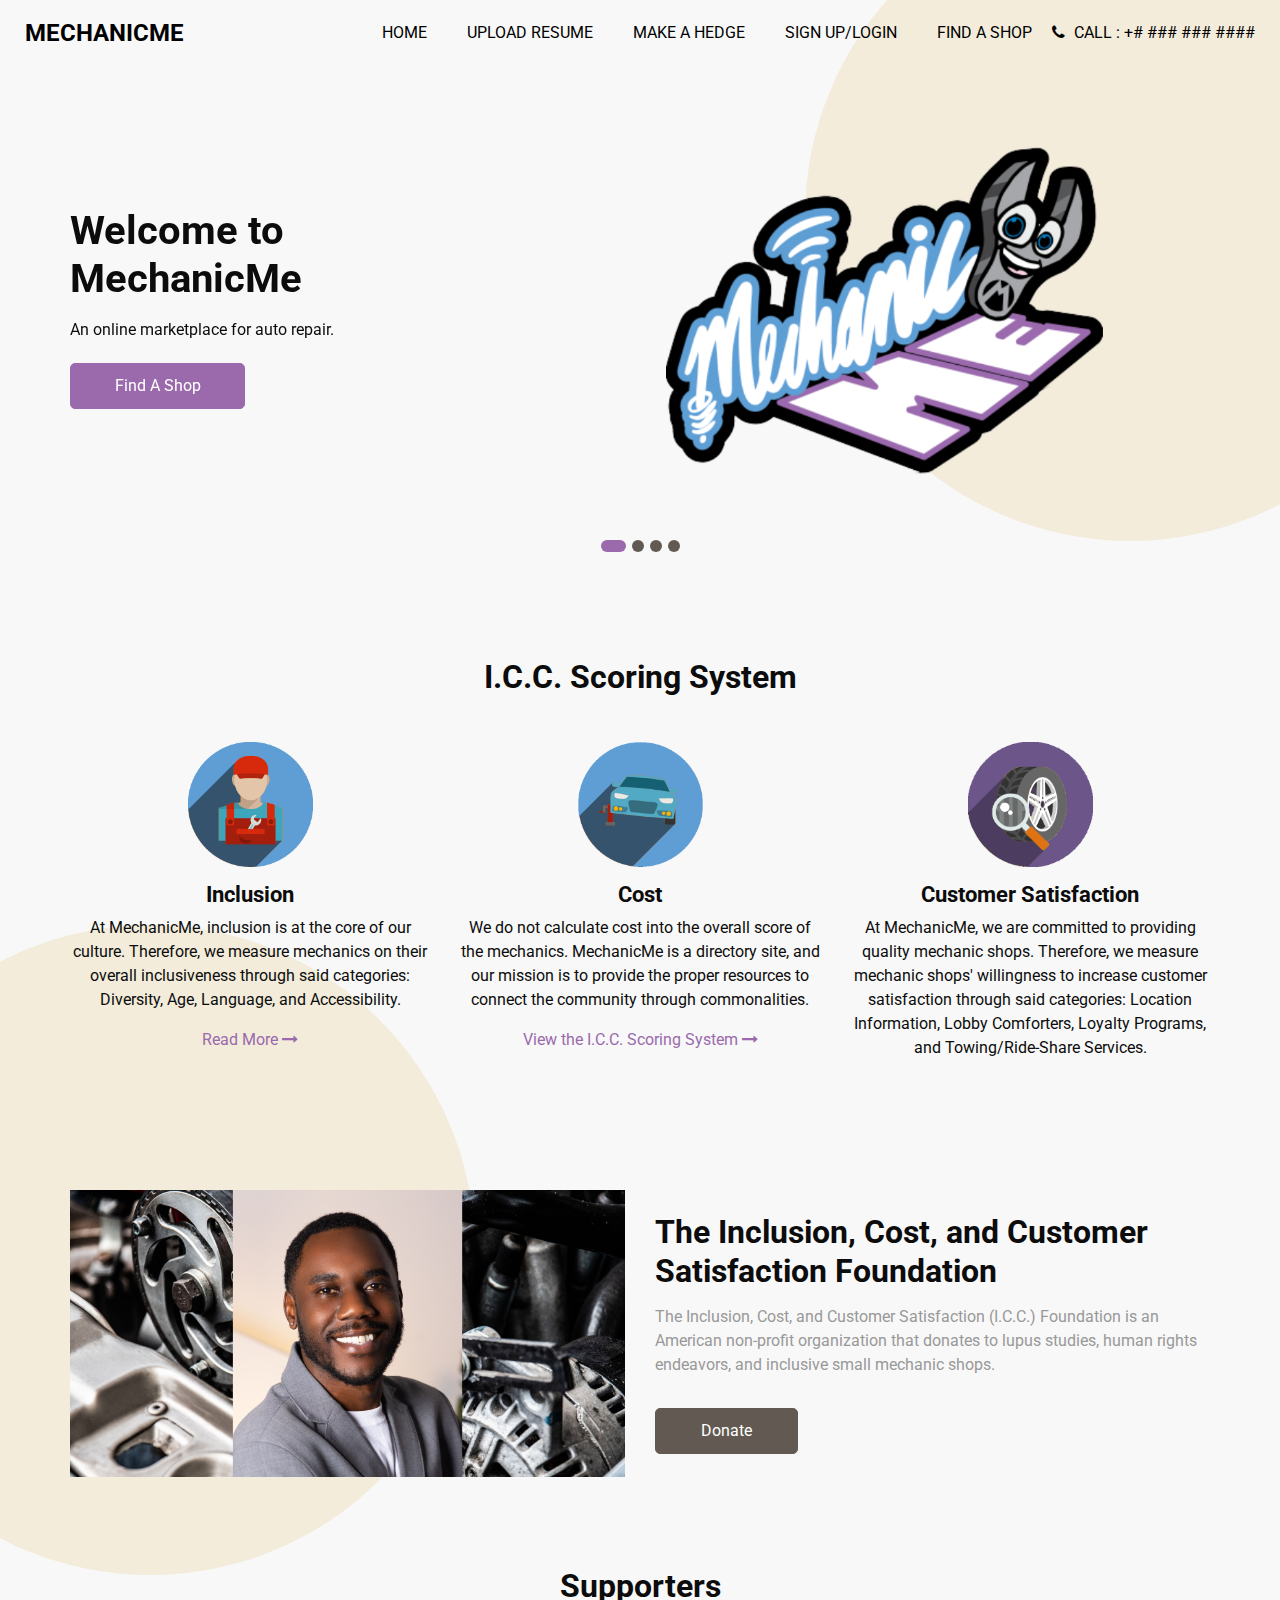
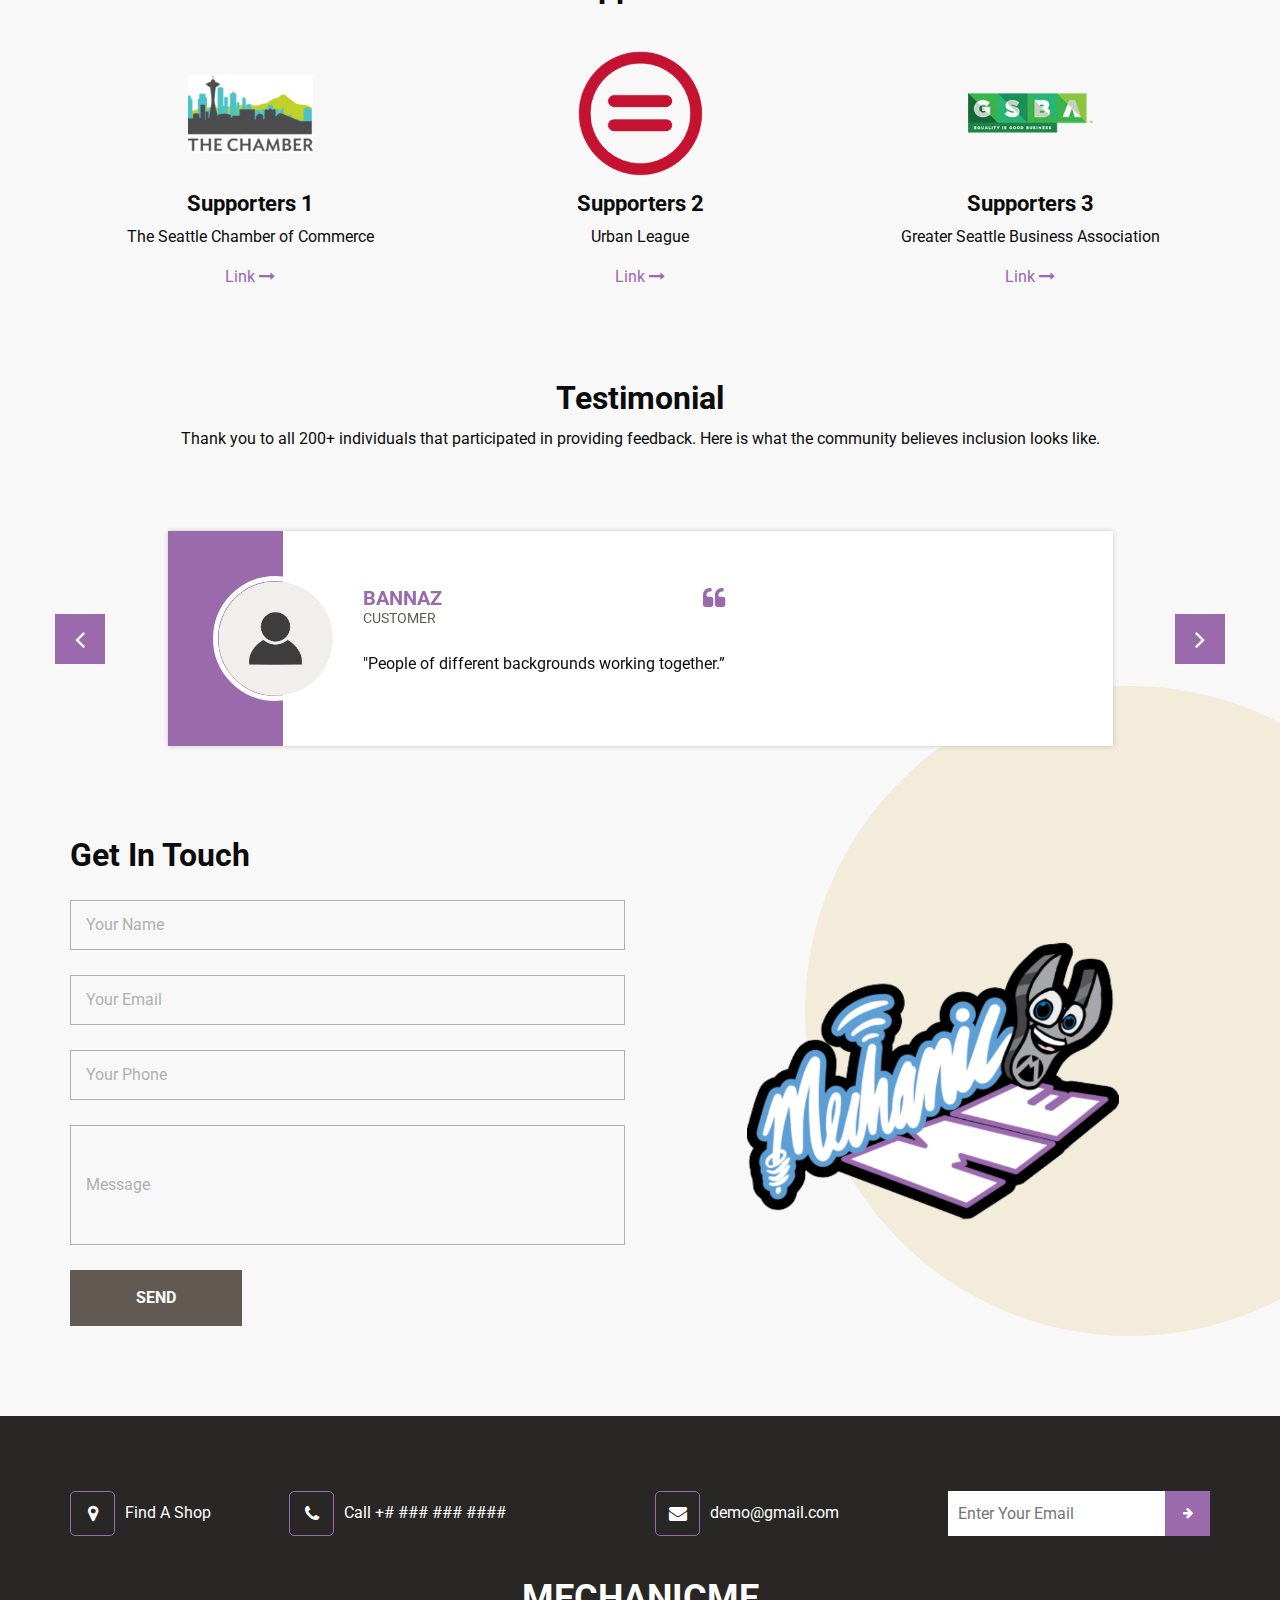
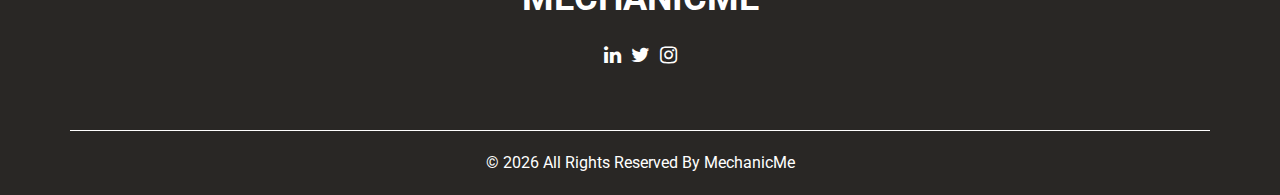
<file: index.html>
<!DOCTYPE html>
<html>

<head>
  <!-- Basic -->
  <meta charset="utf-8" />
  <meta http-equiv="X-UA-Compatible" content="IE=edge" />
  <!-- Mobile Metas -->
  <meta name="viewport" content="width=device-width, initial-scale=1, shrink-to-fit=no" />
  <!-- Site Metas -->
  <link rel="icon" href="images/fevicon.png" type="image/gif" />
  <meta name="keywords" content="" />
  <meta name="description" content="" />
  <meta name="author" content="" />

  <title>MechanicMe</title>


  <!-- bootstrap core css -->
  <link rel="stylesheet" type="text/css" href="css/bootstrap.css" />

  <!-- fonts style -->
  <link href="https://fonts.googleapis.com/css2?family=Roboto:wght@400;500;700;900&display=swap" rel="stylesheet">

  <!-- font awesome style -->
  <link href="css/font-awesome.min.css" rel="stylesheet" />

  <!-- Custom styles for this template -->
  <link href="css/style.css" rel="stylesheet" />
  <!-- responsive style -->
  <link href="css/responsive.css" rel="stylesheet" />

</head>

<body>

  <!-- header section strats -->
  <header class="header_section">
    <div class="container-fluid">
      <nav class="navbar navbar-expand-lg custom_nav-container ">
        <a class="navbar-brand" href="index.html">
          <span>MechanicMe</span>
        </a>

        <button class="navbar-toggler" type="button" data-toggle="collapse" data-target="#navbarSupportedContent" aria-controls="navbarSupportedContent" aria-expanded="false" aria-label="Toggle navigation">
          <span class=""> </span>
        </button>

        <div class="collapse navbar-collapse" id="navbarSupportedContent">
          <ul class="navbar-nav  ml-auto">
            <li class="nav-item active">
              <a class="nav-link" href="index.html">Home <span class="sr-only">(current)</span></a>
            </li>
            <li class="nav-item">
              <a class="nav-link" href="resume.html"> Upload Resume</a>
            </li>
            <li class="nav-item">
              <a class="nav-link" href="hedge.html">Make a Hedge</a>
            </li>
            <li class="nav-item">
              <a class="nav-link" href="login.html">Sign up/Login</a>
            </li>
            <li class="nav-item">
              <a class="nav-link" href="contact.html">Find A Shop</a>
            </li>
          </ul>
          <div class="quote_btn-container">
            <form class="form-inline">
              
            </form>
            <a href="">
              <i class="fa fa-phone" aria-hidden="true"></i>
              <span>
                Call : +# ### ### ####
              </span>
            </a>
          </div>
        </div>
      </nav>
    </div>
  </header>
  <!-- end header section -->
  <!-- slider section -->
  <section class="slider_section ">
    <div id="customCarousel1" class="carousel slide" data-ride="carousel">
      <div class="carousel-inner">
        <div class="carousel-item active">
          <div class="container ">
            <div class="row">
              <div class="col-md-6 col-lg-5">
                <div class="detail-box">
                  <h1>
                    Welcome to <br>MechanicMe 
                    
                  </h1>
                  <p>
                    An online marketplace for auto repair. </p>
                    <div class="btn-box">
                    <a href="" class="btn-1">
                      Find A Shop
                    </a>
                    
                    </div>
                </div>
              </div>
              <div class="col-md-6 col-lg-7">
                <div class="img-box">
                  <img src="images\contact-img.png" alt="">
                </div>
              </div>
            </div>
          </div>
        </div>
        <div class="carousel-item">
          <div class="container ">
            <div class="row">
              <div class="col-md-6 col-lg-5">
                <div class="detail-box">
                  <h1>
                    Our Purpose <br>
                    
                  </h1>
                  <p>
                    We advocate for inclusive small mechanic shops to better the customers’ experience.</p>
                  <div class="btn-box">
                    
                    <a href="" class="btn-2">
                      Sign up/Login
                    </a>
                  </div>
                </div>
              </div>
              <div class="col-md-6 col-lg-7">
                <div class="img-box">
                  <img src="images/slider-img.png" alt="">
                </div>
              </div>
            </div>
          </div>
        </div>
        <div class="carousel-item">
          <div class="container ">
            <div class="row">
              <div class="col-md-6 col-lg-5">
                <div class="detail-box">
                  <h1>
                    Our Mascot <br>
                    
                  </h1>
                  <p>
                    Our mascot Connie was named after our Founder’s father, who passed away due to Lupus complications. Mr. Brooks received his nickname in Rocky Point, Jamaica. So in memory of Mr. Brooks, Connie will keep his legacy alive.</p>
                  <div class="btn-box">
                    <a href="" class="btn-2">
                      Sign up/Login
                    </a>
                  </div>
                </div>
              </div>
              <div class="col-md-6 col-lg-7">
                <div class="img-box">
                  <img src="images/slider-img.png" alt="">
                </div>
              </div>
            </div>
          </div>
        </div>
        <div class="carousel-item">
          <div class="container ">
            <div class="row">
              <div class="col-md-6 col-lg-5">
                <div class="detail-box">
                  <h1>
                    I.C.C. Certification <br>
                    
                  </h1>
                  <p>
                    The Inclusion, Cost, and Customer Satisfaction Foundation certify mechanics on the guidelines that they meet or surpass the minimum score of the I.C.C. Scoring System. Once the mechanic earns a certificate from the I.C.C. Foundation, the mechanic shop is trusted to service an inclusive community and offer quality customer service.</p>
                  <div class="btn-box">
                    
                    <a href="" class="btn-2">
                      Sign up/Login
                    </a>
                  </div>
                </div>
              </div>
              <div class="col-md-6 col-lg-7">
                <div class="img-box">
                  <img src="images/slider-img.png" alt="">
                </div>
              </div>
            </div>
          </div>
        </div>
      </div>
      <ol class="carousel-indicators">
        <li data-target="#customCarousel1" data-slide-to="0" class="active"></li>
        <li data-target="#customCarousel1" data-slide-to="1"></li>
        <li data-target="#customCarousel1" data-slide-to="2"></li>
        <li data-target="#customCarousel1" data-slide-to="3"></li>
      </ol>
    </div>
  </section>
  <!-- end slider section -->

   <!-- I.C.C. Scoring System -->

   <section class="why_section ">
    <div class="container">
      <div class="heading_container heading_center">
        <h2>
          I.C.C. Scoring System
        </h2>
      </div>
    </div>
    <div class="container ">
      <div class="row">
        <div class="col-md-6 col-lg-4 mx-auto">
          <div class="box ">
            <div class="img-box">
              <img src="images/s1.png" alt="">
            </div>
            <div class="detail-box">
              <h4>
                Inclusion
              </h4>
              <p>
                At MechanicMe, inclusion is at the core of our culture. Therefore, we measure mechanics on their overall inclusiveness through said categories: Diversity, Age, Language, and Accessibility.
              </p>
              <a href="">
                Read More
                <i class="fa fa-long-arrow-right" aria-hidden="true"></i>
              </a>
            </div>
          </div>
        </div>
        <div class="col-md-6 col-lg-4 mx-auto ">
          <div class="box ">
            <div class="img-box">
              <img src="images/s5.png" alt="">
            </div>
            <div class="detail-box">
              <h4>
                Cost
              </h4>
              <p>
                We do not calculate cost into the overall score of the mechanics. MechanicMe is a directory site, and our mission is to provide the proper resources to connect the community through commonalities.
              </p>
              <a href="">
                View the I.C.C. Scoring System
                <i class="fa fa-long-arrow-right" aria-hidden="true"></i>
              </a>
            </div>
          </div>
        </div>
        <div class="col-md-6 col-lg-4 mx-auto">
          <div class="box ">
            <div class="img-box">
              <img src="images/w3.png" alt="">
            </div>
            <div class="detail-box">
              <h4>
                Customer Satisfaction
              </h4>
              <p>
                At MechanicMe, we are committed to providing quality mechanic shops. Therefore, we measure mechanic shops' willingness to increase customer satisfaction through said categories: Location Information, Lobby Comforters, Loyalty Programs, and Towing/Ride-Share Services.
              </p>
              
            </div>
          </div>
        </div>
      </div>
    </div>
  </section>
</br>

  <!-- end I.C.C section -->

  <!-- service section

  <section class="service_section ">
    <div class="container">
      <div class="heading_container heading_center">
        <h2>
          Our Services
        </h2>
      </div>
    </div>
    <div class="container ">
      <div class="row">
        <div class="col-md-6 col-lg-4">
          <div class="box ">
            <div class="img-box">
              <img src="images/w1.png" alt="">
            </div>
            <div class="detail-box">
              <h4>
                General Maintenance
              </h4>
              <p>
                Lorem ipsum dolor sit amet, consectetuer adipiscing elit.
              </p>
              <a href="">
                Read More
                <i class="fa fa-long-arrow-right" aria-hidden="true"></i>

              </a>
            </div>
          </div>
        </div>
        <div class="col-md-6 col-lg-4">
          <div class="box ">
            <div class="img-box">
              <img src="images/s2.png" alt="">
            </div>
            <div class="detail-box">
              <h4>
                Repair and Replacement
              </h4>
              <p>
                Lorem ipsum dolor sit amet, consectetuer adipiscing elit.
              </p>
              <a href="">
                Read More
                <i class="fa fa-long-arrow-right" aria-hidden="true"></i>

              </a>
            </div>
          </div>
        </div>
        <div class="col-md-6 col-lg-4 ">
          <div class="box ">
            <div class="img-box">
              <img src="images/s3.png" alt="">
            </div>
            <div class="detail-box">
              <h4>
                Tire Repair and Replacement
              </h4>
              <p>
                Lorem ipsum dolor sit amet, consectetuer adipiscing elit.
              </p>
              <a href="">
                Read More
                <i class="fa fa-long-arrow-right" aria-hidden="true"></i>
              </a>
            </div>
          </div>
        </div>
        <div class="col-md-6 col-lg-4">
          <div class="box ">
            <div class="img-box">
              <img src="images/s4.png" alt="">
            </div>
            <div class="detail-box">
              <h4>
                Wheel Alignment
              </h4>
              <p>
                Lorem ipsum dolor sit amet, consectetuer adipiscing elit.
              </p>
              <a href="">
                Read More
                <i class="fa fa-long-arrow-right" aria-hidden="true"></i>

              </a>
            </div>
          </div>
        </div>
        <div class="col-md-6 col-lg-4">
          <div class="box ">
            <div class="img-box">
              <img src="images/w2.png" alt="">
            </div>
            <div class="detail-box">
              <h4>
                Fuel System Repair
              </h4>
              <p>
                Lorem ipsum dolor sit amet, consectetuer adipiscing elit.
              </p>
              <a href="">
                Read More
                <i class="fa fa-long-arrow-right" aria-hidden="true"></i>
              </a>
            </div>
          </div>
        </div>
        <div class="col-md-6 col-lg-4">
          <div class="box ">
            <div class="img-box">
              <img src="images/s6.png" alt="">
            </div>
            <div class="detail-box">
              <h4>
                Tune Up
              </h4>
              <p>
                Lorem ipsum dolor sit amet, consectetuer adipiscing elit.
              </p>
              <a href="">
                Read More
                <i class="fa fa-long-arrow-right" aria-hidden="true"></i>
              </a>
            </div>
          </div>
        </div>
      </div>
    </div>
  </section>

end service section -->
  

  <!-- about section -->

  <section class="about_section layout_padding">
    <div class="container  ">
      <div class="row">
        <div class="col-md-6 ">
          <div class="img-box">
            <img src="images/about-img.png" alt="">
          </div>
        </div>
        <div class="col-md-6">
          <div class="detail-box">
            <div class="heading_container">
              <h2>
                The Inclusion, Cost, and Customer Satisfaction Foundation
              </h2>
            </div>
            <p>
              The Inclusion, Cost, and Customer Satisfaction (I.C.C.) Foundation is an American non-profit organization that donates to lupus studies, human rights endeavors, and inclusive small mechanic shops.
              </p>
            <a href="">
              Donate
            </a>
          </div>
        </div>
      </div>
    </div>
  </section>

  <!-- end about section -->

  <!-- Supporters -->

  <section class="why_section ">
    <div class="container">
      <div class="heading_container heading_center">
        <h2>
          Supporters
        </h2>
      </div>
    </div>
    <div class="container ">
      <div class="row">
        <div class="col-md-6 col-lg-4 mx-auto">
          <div class="box ">
            <div class="img-box">
              <img src="images/Chamber.png" alt="">
            </div>
            <div class="detail-box">
              <h4>
                Supporters 1
              </h4>
              <p>
                The Seattle Chamber of Commerce
              </p>
              <a href="https://www.seattlechamber.com/">
                Link
                <i class="fa fa-long-arrow-right" aria-hidden="true"></i>
              </a>
            </div>
          </div>
        </div>
        <div class="col-md-6 col-lg-4 mx-auto ">
          <div class="box ">
            <div class="img-box">
              <img src="images/Urban.png" alt="">
            </div>
            <div class="detail-box">
              <h4>
                Supporters 2
              </h4>
              <p>
                Urban League
              </p>
              <a href="https://urbanleague.org/">
                Link
                <i class="fa fa-long-arrow-right" aria-hidden="true"></i>
              </a>
            </div>
          </div>
        </div>
        <div class="col-md-6 col-lg-4 mx-auto">
          <div class="box ">
            <div class="img-box">
              <img src="images/GSBA.png" alt="">
            </div>
            <div class="detail-box">
              <h4>
                Supporters 3
              </h4>
              <p>
                Greater Seattle Business Association
              </p>
              <a href="https://www.thegsba.org/">
                Link
                <i class="fa fa-long-arrow-right" aria-hidden="true"></i>
              </a>
            </div>
          </div>
        </div>
      </div>
    </div>
  </section>

  <!-- end I.C.C section -->

  <!-- client section -->
  <section class="client_section layout_padding">
    <div class="container">
      <div class="heading_container heading_center">
        <h2>
          Testimonial
        </h2>
        <p>
          Thank you to all 200+ individuals that participated in providing feedback. Here is what the community believes inclusion looks like.
        </p>
      </div>
    </div>
    <div class="container px-0">
      <div id="customCarousel2" class="carousel  slide" data-ride="carousel">
        <div class="carousel-inner">
          <div class="carousel-item active">
            <div class="container">
              <div class="row">
                <div class="col-lg-10 mx-auto">
                  <div class="box">
                    <div class="img-box">
                      <img src="images/Filler2.png" alt="">
                    </div>
                    <div class="detail-box">
                      <div class="client_info">
                        <div class="client_name">
                          <h5>
                            Bannaz
                          </h5>
                          <h6>
                            Customer
                          </h6>
                        </div>
                        <i class="fa fa-quote-left" aria-hidden="true"></i>
                      </div>
                      <p>
                        "People of different backgrounds working together.”
                      </p>
                    </div>
                  </div>
                </div>
              </div>
            </div>
          </div>
          <div class="carousel-item">
            <div class="container">
              <div class="row">
                <div class="col-md-10 mx-auto">
                  <div class="box">
                    <div class="img-box">
                      <img src="images/Filler2.png" alt="">
                    </div>
                    <div class="detail-box">
                      <div class="client_info">
                        <div class="client_name">
                          <h5>
                            Daniel
                          </h5>
                          <h6>
                            Interviewee
                          </h6>
                        </div>
                        <i class="fa fa-quote-left" aria-hidden="true"></i>
                      </div>
                      <p>
                        "Non threatening honest shop willing to explain and not one that would take advantage or give poor service based on a appearance” 
                      </p>
                    </div>
                  </div>
                </div>
              </div>
            </div>
          </div>
          <div class="carousel-item">
            <div class="container">
              <div class="row">
                <div class="col-md-10 mx-auto">
                  <div class="box">
                    <div class="img-box">
                      <img src="images/Filler2.png" alt="">
                    </div>
                    <div class="detail-box">
                      <div class="client_info">
                        <div class="client_name">
                          <h5>
                            West
                          </h5>
                          <h6>
                            Interviewee
                          </h6>
                        </div>
                        <i class="fa fa-quote-left" aria-hidden="true"></i>
                      </div>
                      <p>
                        "An inclusive staff, tv’s on not hateful content, a facility for kids, also needs to be inclusive of handicapped people. Low scent, staff trained to explain things to people well. Multiple languages amongst the staff.
                      </p>
                    </div>
                  </div>
                </div>
              </div>
            </div>
          </div>
          <div class="carousel-item">
            <div class="container">
              <div class="row">
                <div class="col-md-10 mx-auto">
                  <div class="box">
                    <div class="img-box">
                      <img src="images/Filler2.png" alt="">
                    </div>
                    <div class="detail-box">
                      <div class="client_info">
                        <div class="client_name">
                          <h5>
                            Embargo
                          </h5>
                          <h6>
                            Interviewee
                          </h6>
                        </div>
                        <i class="fa fa-quote-left" aria-hidden="true"></i>
                      </div>
                      <p>
                        “More women and people of color.”
                      </p>
                    </div>
                  </div>
                </div>
              </div>
            </div>
          </div>
          <div class="carousel-item">
            <div class="container">
              <div class="row">
                <div class="col-md-10 mx-auto">
                  <div class="box">
                    <div class="img-box">
                      <img src="images/Filler2.png" alt="">
                    </div>
                    <div class="detail-box">
                      <div class="client_info">
                        <div class="client_name">
                          <h5>
                            Smiln
                          </h5>
                          <h6>
                            Interviewee
                          </h6>
                        </div>
                        <i class="fa fa-quote-left" aria-hidden="true"></i>
                      </div>
                      <p>
                        “Being able to perform services for all regardless of gender, race, sexual orientation or socio economic status.”
                      </p>
                    </div>
                  </div>
                </div>
              </div>
            </div>
          </div>
        </div>
        <div class="carousel_btn-box">
          <a class="carousel-control-prev" href="#customCarousel2" role="button" data-slide="prev">
            <i class="fa fa-angle-left" aria-hidden="true"></i>
            <span class="sr-only">Previous</span>
          </a>
          <a class="carousel-control-next" href="#customCarousel2" role="button" data-slide="next">
            <i class="fa fa-angle-right" aria-hidden="true"></i>
            <span class="sr-only">Next</span>
          </a>
        </div>
      </div>
    </div>
  </section>
  <!-- end client section -->

  <!-- contact section -->
  <section class="contact_section layout_padding-bottom">
    <div class="container">
      <div class="row">
        <div class="col-md-6">
          <div class="form_container">
            <div class="heading_container ">
              <h2>
                Get In Touch
              </h2>
            </div>
            <form action="#">
              <div>
                <input type="text" placeholder="Your Name" />
              </div>
              <div>
                <input type="email" placeholder="Your Email" />
              </div>
              <div>
                <input type="text" placeholder="Your Phone" />
              </div>
              <div>
                <input type="text" class="message-box" placeholder="Message" />
              </div>
              <div class="btn_box ">
                <button>
                  SEND
                </button>
              </div>
            </form>
          </div>
        </div>
        <div class="col-md-6">
          <div class="img-box">
            <img src="images/contact-img.png" alt="">
          </div>
        </div>
      </div>
    </div>
  </section>
  <!-- end contact section -->

  <!-- info section -->

  <section class="info_section ">
    <div class="info_container ">
      <div class="container">
        <div class="row">
          <div class="col-lg-9">
            <div class="info_contact ">
              <div class="row">
                <div class="col-md-3">
                  <a href="#" class="link-box">
                    <i class="fa fa-map-marker" aria-hidden="true"></i>
                    <span>
                      Find A Shop
                    </span>
                  </a>
                </div>
                <div class="col-md-5">
                  <a href="#" class="link-box">
                    <i class="fa fa-phone" aria-hidden="true"></i>
                    <span>
                      Call +# ### ### ####
                    </span>
                  </a>
                </div>
                <div class="col-md-4">
                  <a href="#" class="link-box">
                    <i class="fa fa-envelope" aria-hidden="true"></i>
                    <span>
                      demo@gmail.com
                    </span>
                  </a>
                </div>
              </div>
            </div>
          </div>
          <div class="col-md-5  col-lg-3 mx-auto">

              <div class="info_form ">
              <form action="#">
                <input type="email" placeholder="Enter Your Email" />
                <button>
                  <i class="fa fa-arrow-right" aria-hidden="true"></i>
                </button>
              </form>
            </div>
          
          </div>
        </div>
        </div>
        <div class="info_logo">
          <a class="navbar-brand" href="index.html">
            <span>
              MechanicMe
            </span>
          </a>
        </div>
        <div class="social-box">
          <a href="">
            <i class="fa fa-linkedin" aria-hidden="true"></i>
          </a>
          <a href="">
            <i class="fa fa-twitter" aria-hidden="true"></i>
          </a>
          <a href="">
            <i class="fa fa-instagram" aria-hidden="true"></i>
          </a>
          
        </div>
      </div>
    </div>
  </section>

  <!-- end info section -->

  <!-- footer section -->
  <footer class="footer_section">
    <div class="container">
      <p>
        &copy; <span id="displayYear"></span> All Rights Reserved By
        <a href="https://html.design/">MechanicMe</a>
      </p>
    </div>
  </footer>
  <!-- footer section -->

  <!-- jQery -->
  <script src="js/jquery-3.4.1.min.js"></script>
  <!-- bootstrap js -->
  <script src="js/bootstrap.js"></script>
  <!-- custom js -->
  <script src="js/custom.js"></script>


</body>

</html>
</file>
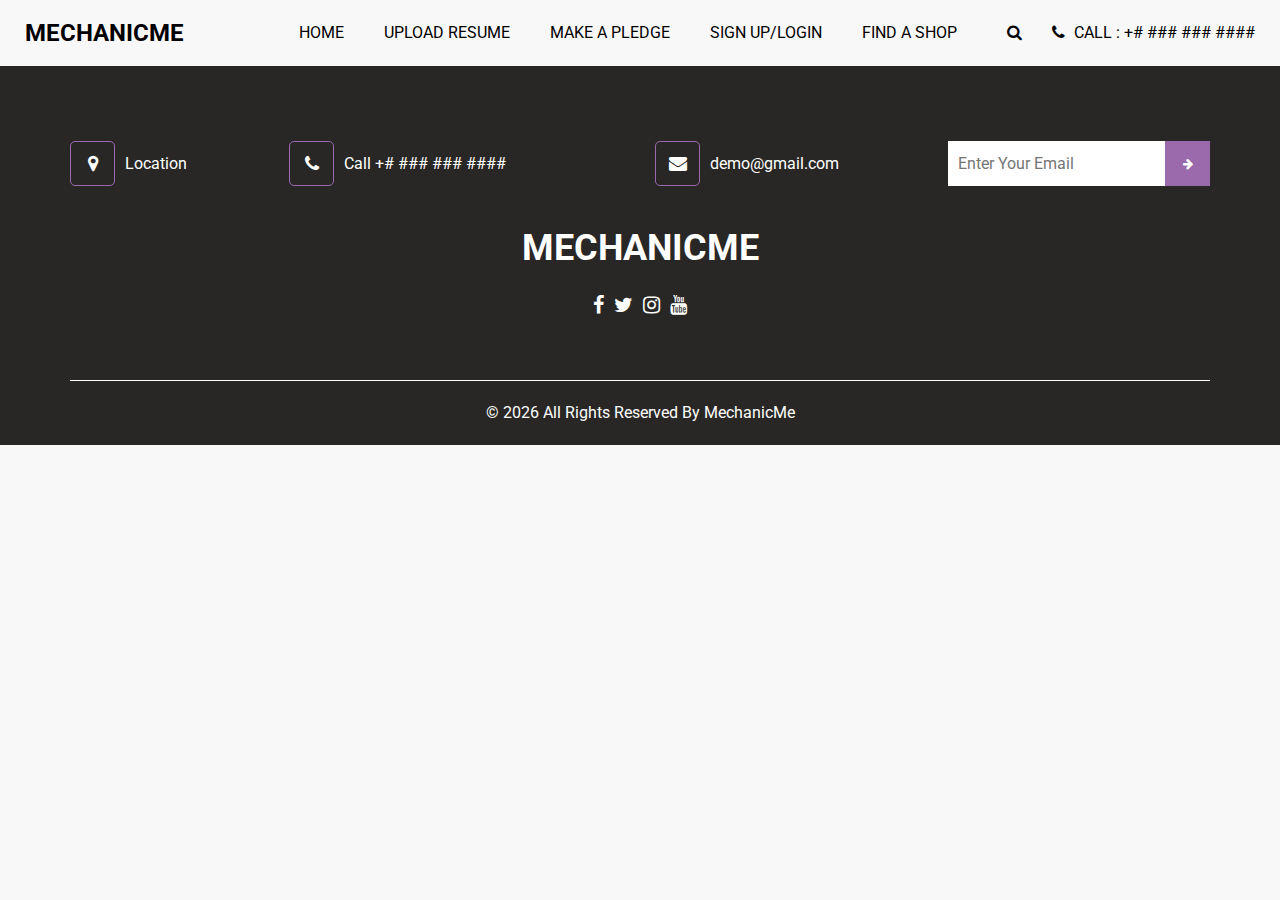
<file: contact.html>
<!DOCTYPE html>
<html>

<head>
  <!-- Basic -->
  <meta charset="utf-8" />
  <meta http-equiv="X-UA-Compatible" content="IE=edge" />
  <!-- Mobile Metas -->
  <meta name="viewport" content="width=device-width, initial-scale=1, shrink-to-fit=no" />
  <!-- Site Metas -->
  <link rel="icon" href="images/fevicon.png" type="image/gif" />
  <meta name="keywords" content="" />
  <meta name="description" content="" />
  <meta name="author" content="" />

  <title>MechanicMe</title>


  <!-- bootstrap core css -->
  <link rel="stylesheet" type="text/css" href="css/bootstrap.css" />

  <!-- fonts style -->
  <link href="https://fonts.googleapis.com/css2?family=Roboto:wght@400;500;700;900&display=swap" rel="stylesheet">

  <!-- font awesome style -->
  <link href="css/font-awesome.min.css" rel="stylesheet" />

  <!-- Custom styles for this template -->
  <link href="css/style.css" rel="stylesheet" />
  <!-- responsive style -->
  <link href="css/responsive.css" rel="stylesheet" />

</head>

<body>

  <!-- header section strats -->
  <header class="header_section">
    <div class="container-fluid">
      <nav class="navbar navbar-expand-lg custom_nav-container ">
        <a class="navbar-brand" href="index.html">
          <span>MechanicMe</span>
        </a>

        <button class="navbar-toggler" type="button" data-toggle="collapse" data-target="#navbarSupportedContent" aria-controls="navbarSupportedContent" aria-expanded="false" aria-label="Toggle navigation">
          <span class=""> </span>
        </button>

        <div class="collapse navbar-collapse" id="navbarSupportedContent">
          <ul class="navbar-nav  ml-auto">
            <li class="nav-item active">
              <a class="nav-link" href="index.html">Home <span class="sr-only">(current)</span></a>
            </li>
            <li class="nav-item">
              <a class="nav-link" href="resume.html"> Upload Resume</a>
            </li>
            <li class="nav-item">
              <a class="nav-link" href="pledge.html">Make a Pledge</a>
            </li>
            <li class="nav-item">
              <a class="nav-link" href="login.html">Sign up/Login</a>
            </li>
            <li class="nav-item">
              <a class="nav-link" href="contact.html">Find A Shop</a>
            </li>
          </ul>
          <div class="quote_btn-container">
            <form class="form-inline">
              <button class="btn   nav_search-btn" type="submit">
                <i class="fa fa-search" aria-hidden="true"></i>
              </button>
            </form>
            <a href="">
              <i class="fa fa-phone" aria-hidden="true"></i>
              <span>
                Call : +# ### ### ####
              </span>
            </a>
          </div>
        </div>
      </nav>
    </div>
  </header>
  <!-- end header section -->

 <!--NEW SECTION-->

  <!-- info section -->

  <section class="info_section ">
    <div class="info_container ">
      <div class="container">
        <div class="row">
          <div class="col-lg-9">
            <div class="info_contact ">
              <div class="row">
                <div class="col-md-3">
                  <a href="#" class="link-box">
                    <i class="fa fa-map-marker" aria-hidden="true"></i>
                    <span>
                      Location
                    </span>
                  </a>
                </div>
                <div class="col-md-5">
                  <a href="#" class="link-box">
                    <i class="fa fa-phone" aria-hidden="true"></i>
                    <span>
                      Call +# ### ### ####
                    </span>
                  </a>
                </div>
                <div class="col-md-4">
                  <a href="#" class="link-box">
                    <i class="fa fa-envelope" aria-hidden="true"></i>
                    <span>
                      demo@gmail.com
                    </span>
                  </a>
                </div>
              </div>
            </div>
          </div>
          <div class="col-md-5  col-lg-3 mx-auto">
            <div class="info_form ">
              <form action="#">
                <input type="email" placeholder="Enter Your Email" />
                <button>
                  <i class="fa fa-arrow-right" aria-hidden="true"></i>
                </button>
              </form>
            </div>
          </div>
        </div>
        <div class="info_logo">
          <a class="navbar-brand" href="index.html">
            <span>
              MechanicMe
            </span>
          </a>
        </div>
        <div class="social-box">
          <a href="">
            <i class="fa fa-facebook" aria-hidden="true"></i>
          </a>
          <a href="">
            <i class="fa fa-twitter" aria-hidden="true"></i>
          </a>
          <a href="">
            <i class="fa fa-instagram" aria-hidden="true"></i>
          </a>
          <a href="">
            <i class="fa fa-youtube" aria-hidden="true"></i>
          </a>
        </div>
      </div>
    </div>
  </section>

  <!-- end info section -->

  <!-- footer section -->
  <footer class="footer_section">
    <div class="container">
      <p>
        &copy; <span id="displayYear"></span> All Rights Reserved By
        <a href="https://html.design/">MechanicMe</a>
      </p>
    </div>
  </footer>
  <!-- footer section -->

  <!-- jQery -->
  <script src="js/jquery-3.4.1.min.js"></script>
  <!-- bootstrap js -->
  <script src="js/bootstrap.js"></script>
  <!-- custom js -->
  <script src="js/custom.js"></script>


</body>

</html>
</file>
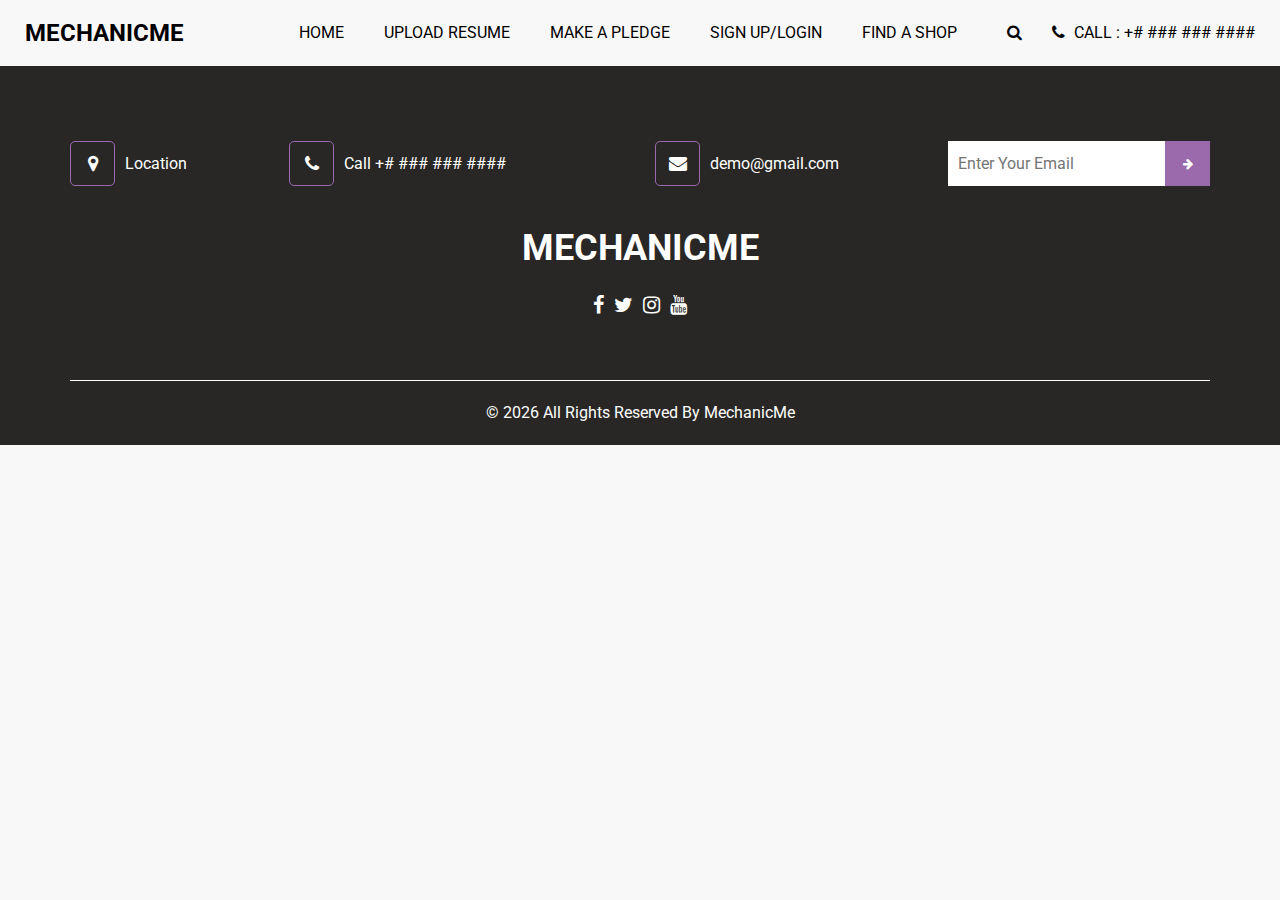
<file: login.html>
<!DOCTYPE html>
<html>

<head>
  <!-- Basic -->
  <meta charset="utf-8" />
  <meta http-equiv="X-UA-Compatible" content="IE=edge" />
  <!-- Mobile Metas -->
  <meta name="viewport" content="width=device-width, initial-scale=1, shrink-to-fit=no" />
  <!-- Site Metas -->
  <link rel="icon" href="images/fevicon.png" type="image/gif" />
  <meta name="keywords" content="" />
  <meta name="description" content="" />
  <meta name="author" content="" />

  <title>MechanicMe</title>


  <!-- bootstrap core css -->
  <link rel="stylesheet" type="text/css" href="css/bootstrap.css" />

  <!-- fonts style -->
  <link href="https://fonts.googleapis.com/css2?family=Roboto:wght@400;500;700;900&display=swap" rel="stylesheet">

  <!-- font awesome style -->
  <link href="css/font-awesome.min.css" rel="stylesheet" />

  <!-- Custom styles for this template -->
  <link href="css/style.css" rel="stylesheet" />
  <!-- responsive style -->
  <link href="css/responsive.css" rel="stylesheet" />

</head>

<body>

  <!-- header section strats -->
  <header class="header_section">
    <div class="container-fluid">
      <nav class="navbar navbar-expand-lg custom_nav-container ">
        <a class="navbar-brand" href="index.html">
          <span>MechanicMe</span>
        </a>

        <button class="navbar-toggler" type="button" data-toggle="collapse" data-target="#navbarSupportedContent" aria-controls="navbarSupportedContent" aria-expanded="false" aria-label="Toggle navigation">
          <span class=""> </span>
        </button>

        <div class="collapse navbar-collapse" id="navbarSupportedContent">
          <ul class="navbar-nav  ml-auto">
            <li class="nav-item active">
              <a class="nav-link" href="index.html">Home <span class="sr-only">(current)</span></a>
            </li>
            <li class="nav-item">
              <a class="nav-link" href="resume.html"> Upload Resume</a>
            </li>
            <li class="nav-item">
              <a class="nav-link" href="pledge.html">Make a Pledge</a>
            </li>
            <li class="nav-item">
              <a class="nav-link" href="login.html">Sign up/Login</a>
            </li>
            <li class="nav-item">
              <a class="nav-link" href="contact.html">Find A Shop</a>
            </li>
          </ul>
          <div class="quote_btn-container">
            <form class="form-inline">
              <button class="btn   nav_search-btn" type="submit">
                <i class="fa fa-search" aria-hidden="true"></i>
              </button>
            </form>
            <a href="">
              <i class="fa fa-phone" aria-hidden="true"></i>
              <span>
                Call : +# ### ### ####
              </span>
            </a>
          </div>
        </div>
      </nav>
    </div>
  </header>
  <!-- end header section -->

  <!--NEW SECTION-->

  <!-- info section -->

  <section class="info_section ">
    <div class="info_container ">
      <div class="container">
        <div class="row">
          <div class="col-lg-9">
            <div class="info_contact ">
              <div class="row">
                <div class="col-md-3">
                  <a href="#" class="link-box">
                    <i class="fa fa-map-marker" aria-hidden="true"></i>
                    <span>
                      Location
                    </span>
                  </a>
                </div>
                <div class="col-md-5">
                  <a href="#" class="link-box">
                    <i class="fa fa-phone" aria-hidden="true"></i>
                    <span>
                      Call +# ### ### ####
                    </span>
                  </a>
                </div>
                <div class="col-md-4">
                  <a href="#" class="link-box">
                    <i class="fa fa-envelope" aria-hidden="true"></i>
                    <span>
                      demo@gmail.com
                    </span>
                  </a>
                </div>
              </div>
            </div>
          </div>
          <div class="col-md-5  col-lg-3 mx-auto">
            <div class="info_form ">
              <form action="#">
                <input type="email" placeholder="Enter Your Email" />
                <button>
                  <i class="fa fa-arrow-right" aria-hidden="true"></i>
                </button>
              </form>
            </div>
          </div>
        </div>
        <div class="info_logo">
          <a class="navbar-brand" href="index.html">
            <span>
              MechanicMe
            </span>
          </a>
        </div>
        <div class="social-box">
          <a href="">
            <i class="fa fa-facebook" aria-hidden="true"></i>
          </a>
          <a href="">
            <i class="fa fa-twitter" aria-hidden="true"></i>
          </a>
          <a href="">
            <i class="fa fa-instagram" aria-hidden="true"></i>
          </a>
          <a href="">
            <i class="fa fa-youtube" aria-hidden="true"></i>
          </a>
        </div>
      </div>
    </div>
  </section>

  <!-- end info section -->

  <!-- footer section -->
  <footer class="footer_section">
    <div class="container">
      <p>
        &copy; <span id="displayYear"></span> All Rights Reserved By
        <a href="https://html.design/">MechanicMe</a>
      </p>
    </div>
  </footer>
  <!-- footer section -->

  <!-- jQery -->
  <script src="js/jquery-3.4.1.min.js"></script>
  <!-- bootstrap js -->
  <script src="js/bootstrap.js"></script>
  <!-- custom js -->
  <script src="js/custom.js"></script>


</body>

</html>
</file>
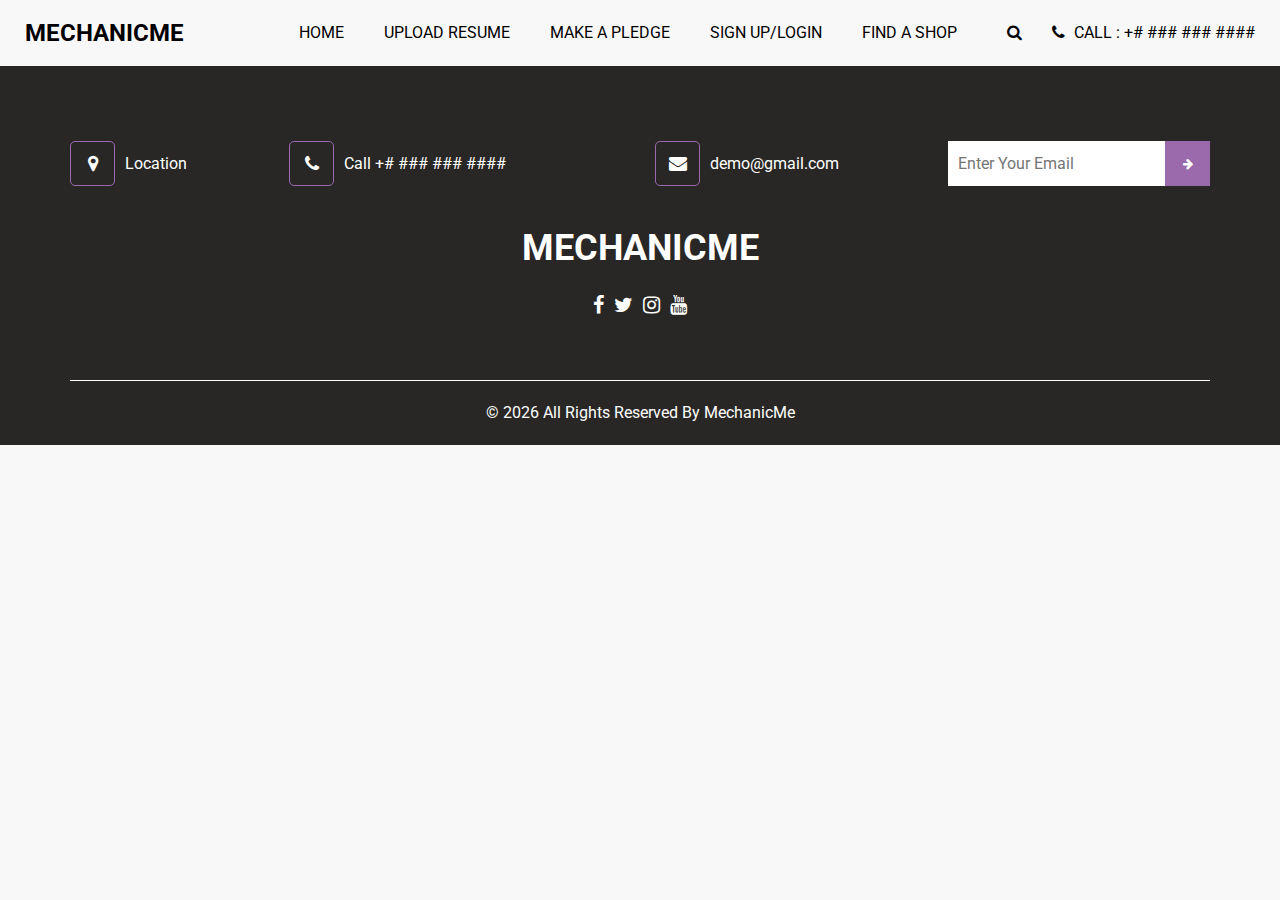
<file: pledge.html>
<!DOCTYPE html>
<html>

<head>
  <!-- Basic -->
  <meta charset="utf-8" />
  <meta http-equiv="X-UA-Compatible" content="IE=edge" />
  <!-- Mobile Metas -->
  <meta name="viewport" content="width=device-width, initial-scale=1, shrink-to-fit=no" />
  <!-- Site Metas -->
  <link rel="icon" href="images/fevicon.png" type="image/gif" />
  <meta name="keywords" content="" />
  <meta name="description" content="" />
  <meta name="author" content="" />

  <title>MechanicMe</title>


  <!-- bootstrap core css -->
  <link rel="stylesheet" type="text/css" href="css/bootstrap.css" />

  <!-- fonts style -->
  <link href="https://fonts.googleapis.com/css2?family=Roboto:wght@400;500;700;900&display=swap" rel="stylesheet">

  <!-- font awesome style -->
  <link href="css/font-awesome.min.css" rel="stylesheet" />

  <!-- Custom styles for this template -->
  <link href="css/style.css" rel="stylesheet" />
  <!-- responsive style -->
  <link href="css/responsive.css" rel="stylesheet" />

</head>

<body>

  <!-- header section strats -->
  <header class="header_section">
    <div class="container-fluid">
      <nav class="navbar navbar-expand-lg custom_nav-container ">
        <a class="navbar-brand" href="index.html">
          <span>MechanicMe</span>
        </a>

        <button class="navbar-toggler" type="button" data-toggle="collapse" data-target="#navbarSupportedContent" aria-controls="navbarSupportedContent" aria-expanded="false" aria-label="Toggle navigation">
          <span class=""> </span>
        </button>

        <div class="collapse navbar-collapse" id="navbarSupportedContent">
          <ul class="navbar-nav  ml-auto">
            <li class="nav-item active">
              <a class="nav-link" href="index.html">Home <span class="sr-only">(current)</span></a>
            </li>
            <li class="nav-item">
              <a class="nav-link" href="resume.html"> Upload Resume</a>
            </li>
            <li class="nav-item">
              <a class="nav-link" href="pledge.html">Make a Pledge</a>
            </li>
            <li class="nav-item">
              <a class="nav-link" href="login.html">Sign up/Login</a>
            </li>
            <li class="nav-item">
              <a class="nav-link" href="contact.html">Find A Shop</a>
            </li>
          </ul>
          <div class="quote_btn-container">
            <form class="form-inline">
              <button class="btn   nav_search-btn" type="submit">
                <i class="fa fa-search" aria-hidden="true"></i>
              </button>
            </form>
            <a href="">
              <i class="fa fa-phone" aria-hidden="true"></i>
              <span>
                Call : +# ### ### ####
              </span>
            </a>
          </div>
        </div>
      </nav>
    </div>
  </header>
  <!-- end header section -->

 <!--NEW SECTION-->

  <!-- info section -->

  <section class="info_section ">
    <div class="info_container ">
      <div class="container">
        <div class="row">
          <div class="col-lg-9">
            <div class="info_contact ">
              <div class="row">
                <div class="col-md-3">
                  <a href="#" class="link-box">
                    <i class="fa fa-map-marker" aria-hidden="true"></i>
                    <span>
                      Location
                    </span>
                  </a>
                </div>
                <div class="col-md-5">
                  <a href="#" class="link-box">
                    <i class="fa fa-phone" aria-hidden="true"></i>
                    <span>
                      Call +# ### ### ####
                    </span>
                  </a>
                </div>
                <div class="col-md-4">
                  <a href="#" class="link-box">
                    <i class="fa fa-envelope" aria-hidden="true"></i>
                    <span>
                      demo@gmail.com
                    </span>
                  </a>
                </div>
              </div>
            </div>
          </div>
          <div class="col-md-5  col-lg-3 mx-auto">
            <div class="info_form ">
              <form action="#">
                <input type="email" placeholder="Enter Your Email" />
                <button>
                  <i class="fa fa-arrow-right" aria-hidden="true"></i>
                </button>
              </form>
            </div>
          </div>
        </div>
        <div class="info_logo">
          <a class="navbar-brand" href="index.html">
            <span>
              MechanicMe
            </span>
          </a>
        </div>
        <div class="social-box">
          <a href="">
            <i class="fa fa-facebook" aria-hidden="true"></i>
          </a>
          <a href="">
            <i class="fa fa-twitter" aria-hidden="true"></i>
          </a>
          <a href="">
            <i class="fa fa-instagram" aria-hidden="true"></i>
          </a>
          <a href="">
            <i class="fa fa-youtube" aria-hidden="true"></i>
          </a>
        </div>
      </div>
    </div>
  </section>

  <!-- end info section -->

  <!-- footer section -->
  <footer class="footer_section">
    <div class="container">
      <p>
        &copy; <span id="displayYear"></span> All Rights Reserved By
        <a href="https://html.design/">MechanicMe</a>
      </p>
    </div>
  </footer>
  <!-- footer section -->

  <!-- jQery -->
  <script src="js/jquery-3.4.1.min.js"></script>
  <!-- bootstrap js -->
  <script src="js/bootstrap.js"></script>
  <!-- custom js -->
  <script src="js/custom.js"></script>


</body>

</html>
</file>
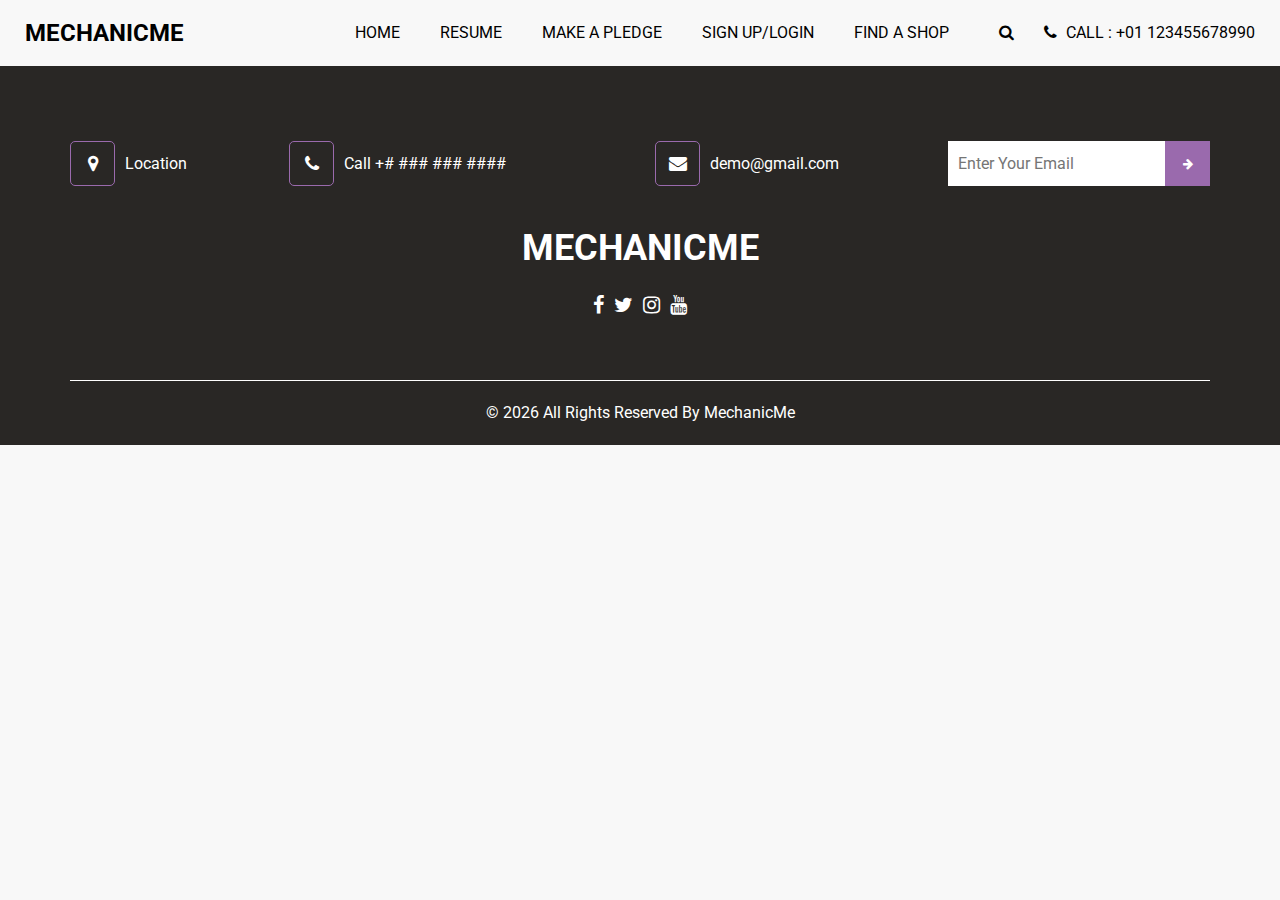
<file: resume.html>
<!DOCTYPE html>
<html>

<head>
  <!-- Basic -->
  <meta charset="utf-8" />
  <meta http-equiv="X-UA-Compatible" content="IE=edge" />
  <!-- Mobile Metas -->
  <meta name="viewport" content="width=device-width, initial-scale=1, shrink-to-fit=no" />
  <!-- Site Metas -->
  <link rel="icon" href="images/fevicon.png" type="image/gif" />
  <meta name="keywords" content="" />
  <meta name="description" content="" />
  <meta name="author" content="" />

  <title>MechanicMe</title>


  <!-- bootstrap core css -->
  <link rel="stylesheet" type="text/css" href="css/bootstrap.css" />

  <!-- fonts style -->
  <link href="https://fonts.googleapis.com/css2?family=Roboto:wght@400;500;700;900&display=swap" rel="stylesheet">

  <!-- font awesome style -->
  <link href="css/font-awesome.min.css" rel="stylesheet" />

  <!-- Custom styles for this template -->
  <link href="css/style.css" rel="stylesheet" />
  <!-- responsive style -->
  <link href="css/responsive.css" rel="stylesheet" />

</head>

<body>

  <!-- header section strats -->
  <header class="header_section">
    <div class="container-fluid">
      <nav class="navbar navbar-expand-lg custom_nav-container ">
        <a class="navbar-brand" href="index.html">
          <span>MechanicMe</span>
        </a>

        <button class="navbar-toggler" type="button" data-toggle="collapse" data-target="#navbarSupportedContent" aria-controls="navbarSupportedContent" aria-expanded="false" aria-label="Toggle navigation">
          <span class=""> </span>
        </button>

        <div class="collapse navbar-collapse" id="navbarSupportedContent">
          <ul class="navbar-nav  ml-auto">
            <li class="nav-item ">
              <a class="nav-link" href="index.html">Home </a>
            </li>
            <li class="nav-item active">
              <a class="nav-link" href="resume.html"> Resume <span class="sr-only">(current)</span> </a>
            </li>
            <li class="nav-item">
              <a class="nav-link" href="pledge.html">Make a Pledge</a>
            </li>
            <li class="nav-item">
              <a class="nav-link" href="login.html">Sign up/Login</a>
            </li>
            <li class="nav-item">
              <a class="nav-link" href="contact.html">Find A Shop</a>
            </li>
          </ul>
          <div class="quote_btn-container">
            <form class="form-inline">
              <button class="btn   nav_search-btn" type="submit">
                <i class="fa fa-search" aria-hidden="true"></i>
              </button>
            </form>
            <a href="">
              <i class="fa fa-phone" aria-hidden="true"></i>
              <span>
                Call : +01 123455678990
              </span>
            </a>
          </div>
        </div>
      </nav>
    </div>
  </header>
  <!-- end header section -->

 <!--New section-->

  <!-- info section -->

  <section class="info_section ">
    <div class="info_container ">
      <div class="container">
        <div class="row">
          <div class="col-lg-9">
            <div class="info_contact ">
              <div class="row">
                <div class="col-md-3">
                  <a href="#" class="link-box">
                    <i class="fa fa-map-marker" aria-hidden="true"></i>
                    <span>
                      Location
                    </span>
                  </a>
                </div>
                <div class="col-md-5">
                  <a href="#" class="link-box">
                    <i class="fa fa-phone" aria-hidden="true"></i>
                    <span>
                      Call +# ### ### ####
                    </span>
                  </a>
                </div>
                <div class="col-md-4">
                  <a href="#" class="link-box">
                    <i class="fa fa-envelope" aria-hidden="true"></i>
                    <span>
                      demo@gmail.com
                    </span>
                  </a>
                </div>
              </div>
            </div>
          </div>
          <div class="col-md-5  col-lg-3 mx-auto">
            <div class="info_form ">
              <form action="#">
                <input type="email" placeholder="Enter Your Email" />
                <button>
                  <i class="fa fa-arrow-right" aria-hidden="true"></i>
                </button>
              </form>
            </div>
          </div>
        </div>
        <div class="info_logo">
          <a class="navbar-brand" href="index.html">
            <span>
              MechanicMe
            </span>
          </a>
        </div>
        <div class="social-box">
          <a href="">
            <i class="fa fa-facebook" aria-hidden="true"></i>
          </a>
          <a href="">
            <i class="fa fa-twitter" aria-hidden="true"></i>
          </a>
          <a href="">
            <i class="fa fa-instagram" aria-hidden="true"></i>
          </a>
          <a href="">
            <i class="fa fa-youtube" aria-hidden="true"></i>
          </a>
        </div>
      </div>
    </div>
  </section>

  <!-- end info section -->

  <!-- footer section -->
  <footer class="footer_section">
    <div class="container">
      <p>
        &copy; <span id="displayYear"></span> All Rights Reserved By
        <a href="https://html.design/">MechanicMe</a>
      </p>
    </div>
  </footer>
  <!-- footer section -->

  <!-- jQery -->
  <script src="js/jquery-3.4.1.min.js"></script>
  <!-- bootstrap js -->
  <script src="js/bootstrap.js"></script>
  <!-- custom js -->
  <script src="js/custom.js"></script>


</body>

</html>
</file>
<file: css/style.css>
html {
  overflow-x: hidden;
}

body {
  font-family: "Roboto", sans-serif;
  color: #0c0c0c;
  background-color: #f8f8f8;
  overflow-x: hidden;
}

section {
  max-width: 1400px;
  margin: auto;
}

.layout_padding {
  padding: 90px 0;
}

.layout_padding2 {
  padding: 75px 0;
}

.layout_padding2-top {
  padding-top: 75px;
}

.layout_padding2-bottom {
  padding-bottom: 75px;
}

.layout_padding-top {
  padding-top: 90px;
}

.layout_padding-bottom {
  padding-bottom: 90px;
}

.heading_container {
  display: -webkit-box;
  display: -ms-flexbox;
  display: flex;
  -webkit-box-orient: vertical;
  -webkit-box-direction: normal;
      -ms-flex-direction: column;
          flex-direction: column;
  -webkit-box-align: start;
      -ms-flex-align: start;
          align-items: flex-start;
}

.heading_container h2 {
  position: relative;
  font-weight: bold;
  margin: 0;
}

.heading_container.heading_center {
  -webkit-box-align: center;
      -ms-flex-align: center;
          align-items: center;
  text-align: center;
}

.heading_container p {
  margin-top: 10px;
  margin-bottom: 0;
}

.container_border_style {
  position: relative;
  padding: 20px;
}

.container_border_style::before, .container_border_style::after {
  content: "";
  position: absolute;
  top: 50%;
  width: 3px;
  height: 90px;
  background-color: #9A6AAD;
  -webkit-transform: translateY(-50%);
          transform: translateY(-50%);
}

.container_border_style::before {
  left: 0;
}

.container_border_style::after {
  right: 0;
}

a,
a:hover,
a:focus {
  text-decoration: none;
}

a:hover,
a:focus {
  color: initial;
}

.btn,
.btn:focus {
  outline: none !important;
  -webkit-box-shadow: none;
          box-shadow: none;
}

/*header section*/
.header_section .container-fluid {
  padding-right: 25px;
  padding-left: 25px;
}

.navbar-brand span {
  font-weight: bold;
  color: #000000;
  font-size: 24px;
  text-transform: uppercase;
}

.custom_nav-container {
  padding: 10px 0;
}

.custom_nav-container .navbar-nav .nav-item .nav-link {
  padding: 5px 20px;
  color: #000000;
  text-align: center;
  text-transform: uppercase;
}

.custom_nav-container .nav_search-btn {
  width: 35px;
  height: 35px;
  padding: 0;
  border: none;
  color: #000000;
  margin: 0 20px;
}

.custom_nav-container .navbar-toggler {
  outline: none;
}

.custom_nav-container .navbar-toggler {
  padding: 0;
  width: 37px;
  height: 42px;
  -webkit-transition: all 0.3s;
  transition: all 0.3s;
}

.custom_nav-container .navbar-toggler span {
  display: block;
  width: 35px;
  height: 4px;
  background-color: #000000;
  margin: 7px 0;
  -webkit-transition: all 0.3s;
  transition: all 0.3s;
  position: relative;
  border-radius: 5px;
  transition: all 0.3s;
}

.custom_nav-container .navbar-toggler span::before, .custom_nav-container .navbar-toggler span::after {
  content: "";
  position: absolute;
  left: 0;
  height: 100%;
  width: 100%;
  background-color: #000000;
  top: -10px;
  border-radius: 5px;
  -webkit-transition: all 0.3s;
  transition: all 0.3s;
}

.custom_nav-container .navbar-toggler span::after {
  top: 10px;
}

.custom_nav-container .navbar-toggler[aria-expanded="true"] {
  -webkit-transform: rotate(360deg);
          transform: rotate(360deg);
}

.custom_nav-container .navbar-toggler[aria-expanded="true"] span {
  -webkit-transform: rotate(45deg);
          transform: rotate(45deg);
}

.custom_nav-container .navbar-toggler[aria-expanded="true"] span::before, .custom_nav-container .navbar-toggler[aria-expanded="true"] span::after {
  -webkit-transform: rotate(90deg);
          transform: rotate(90deg);
  top: 0;
}

.custom_nav-container .navbar-toggler[aria-expanded="true"] .s-1 {
  -webkit-transform: rotate(45deg);
          transform: rotate(45deg);
  margin: 0;
  margin-bottom: -4px;
}

.custom_nav-container .navbar-toggler[aria-expanded="true"] .s-2 {
  display: none;
}

.custom_nav-container .navbar-toggler[aria-expanded="true"] .s-3 {
  -webkit-transform: rotate(-45deg);
          transform: rotate(-45deg);
  margin: 0;
  margin-top: -4px;
}

.custom_nav-container .navbar-toggler[aria-expanded="false"] .s-1,
.custom_nav-container .navbar-toggler[aria-expanded="false"] .s-2,
.custom_nav-container .navbar-toggler[aria-expanded="false"] .s-3 {
  -webkit-transform: none;
          transform: none;
}

.quote_btn-container {
  display: -webkit-box;
  display: -ms-flexbox;
  display: flex;
  -webkit-box-align: center;
      -ms-flex-align: center;
          align-items: center;
}

.quote_btn-container a {
  color: #000000;
  text-transform: uppercase;
}

.quote_btn-container a span {
  margin-left: 5px;
}

/*end header section*/
/* slider section */
.slider_section {
  display: -webkit-box;
  display: -ms-flexbox;
  display: flex;
  -webkit-box-align: center;
      -ms-flex-align: center;
          align-items: center;
  padding-top: 75px;
  padding-bottom: 90px;
  position: relative;
}

.slider_section::before {
  content: "";
  position: absolute;
  top: 150px;
  right: 150px;
  width: 650px;
  height: 650px;
  -webkit-transform: translate(50%, -50%);
          transform: translate(50%, -50%);
  background-color: #f3ecdb;
  border-radius: 100%;
  z-index: -1;
}

.slider_section .row {
  -webkit-box-align: center;
      -ms-flex-align: center;
          align-items: center;
}

.slider_section #customCarousel1 {
  width: 100%;
  position: unset;
}

.slider_section .detail-box h1 {
  font-weight: bold;
  margin-bottom: 15px;
}

.slider_section .detail-box .btn-box {
  display: -webkit-box;
  display: -ms-flexbox;
  display: flex;
  -ms-flex-wrap: wrap;
      flex-wrap: wrap;
  margin: 0 -5px;
}

.slider_section .detail-box a {
  margin: 5px;
  width: 175px;
  text-align: center;
}

.slider_section .detail-box .btn-1 {
  display: inline-block;
  padding: 10px 15px;
  background-color: #9A6AAD;
  color: #ffffff;
  border-radius: 5px;
  border: 1px solid #9A6AAD;
  -webkit-transition: all .3s;
  transition: all .3s;
}

.slider_section .detail-box .btn-1:hover {
  background-color: transparent;
  color: #9A6AAD;
}

.slider_section .detail-box .btn-2 {
  display: inline-block;
  padding: 10px 15px;
  background-color: #625a52;
  color: #ffffff;
  border-radius: 5px;
  border: 1px solid #625a52;
  -webkit-transition: all .3s;
  transition: all .3s;
}

.slider_section .detail-box .btn-2:hover {
  background-color: transparent;
  color: #625a52;
}

.slider_section .img-box img {
  width: 100%;
}

.slider_section .carousel-indicators {
  position: unset;
  margin-top: 60px;
}

.slider_section .carousel-indicators li {
  opacity: 1;
  background-color: #625a52;
  border: none;
  width: 12px;
  height: 12px;
  border-radius: 15px;
}

.slider_section .carousel-indicators li.active {
  width: 25px;
  background-color: #9A6AAD;
}

.service_section {
  position: relative;
}

.service_section .box {
  margin-top: 45px;
  display: -webkit-box;
  display: -ms-flexbox;
  display: flex;
  -webkit-box-orient: vertical;
  -webkit-box-direction: normal;
      -ms-flex-direction: column;
          flex-direction: column;
  -webkit-box-align: center;
      -ms-flex-align: center;
          align-items: center;
  text-align: center;
  padding: 25px;
  background-color: #fffefe;
  border-radius: 5px;
}

.service_section .box .img-box {
  width: 125px;
  height: 125px;
}

.service_section .box .img-box img {
  width: 100%;
}

.service_section .box .detail-box {
  margin-top: 15px;
}

.service_section .box .detail-box h4 {
  font-weight: bold;
  font-size: 22px;
}

.service_section .box .detail-box a {
  color: #9A6AAD;
}

.service_section .box .detail-box a:hover {
  color: #625a52;
}

.about_section {
  position: relative;
}

.about_section::before {
  content: "";
  position: absolute;
  top: 150px;
  left: 150px;
  width: 650px;
  height: 650px;
  -webkit-transform: translate(-50%, -50%);
          transform: translate(-50%, -50%);
  background-color: #f3ecdb;
  border-radius: 100%;
  z-index: -1;
}

.about_section .row {
  -webkit-box-align: center;
      -ms-flex-align: center;
          align-items: center;
}

.about_section .img-box img {
  max-width: 100%;
}

.about_section .detail-box p {
  color: #999;
  margin-top: 15px;
}

.about_section .detail-box a {
  display: inline-block;
  padding: 10px 45px;
  background-color: #625a52;
  color: #ffffff;
  border-radius: 5px;
  border: 1px solid #625a52;
  -webkit-transition: all .3s;
  transition: all .3s;
  margin-top: 15px;
}

.about_section .detail-box a:hover {
  background-color: transparent;
  color: #625a52;
}

.why_section {
  position: relative;
}

.why_section .box {
  margin-top: 45px;
  display: -webkit-box;
  display: -ms-flexbox;
  display: flex;
  -webkit-box-orient: vertical;
  -webkit-box-direction: normal;
      -ms-flex-direction: column;
          flex-direction: column;
  -webkit-box-align: center;
      -ms-flex-align: center;
          align-items: center;
  text-align: center;
  border-radius: 5px;
}

.why_section .box .img-box {
  width: 125px;
  height: 125px;
}

.why_section .box .img-box img {
  width: 100%;
}

.why_section .box .detail-box {
  margin-top: 15px;
}

.why_section .box .detail-box h4 {
  font-weight: bold;
  font-size: 22px;
}

.why_section .box .detail-box a {
  color: #9A6AAD;
}

.why_section .box .detail-box a:hover {
  color: #625a52;
}

.client_section {
  padding-bottom: 45px;
}

.client_section .heading_container {
  margin-bottom: 35px;
}

.client_section .box {
  display: -webkit-box;
  display: -ms-flexbox;
  display: flex;
  -webkit-box-align: center;
      -ms-flex-align: center;
          align-items: center;
  margin: 45px 0;
  padding: 45px;
  background: linear-gradient(to right, #9A6AAD 115px, #ffffff 115px);
  -webkit-box-shadow: 0 0 5px 0 rgba(0, 0, 0, 0.2);
          box-shadow: 0 0 5px 0 rgba(0, 0, 0, 0.2);
}

.client_section .box .img-box {
  width: 125px;
  height: 125px;
  min-width: 125px;
  position: relative;
  margin-right: 25px;
}

.client_section .box .img-box img {
  width: 100%;
  border-radius: 100%;
  border: 5px solid #ffffff;
}

.client_section .box .client_info {
  display: -webkit-box;
  display: -ms-flexbox;
  display: flex;
  -webkit-box-pack: justify;
      -ms-flex-pack: justify;
          justify-content: space-between;
}

.client_section .box .client_info .client_name h5 {
  font-weight: bold;
  color: #9A6AAD;
  margin-bottom: 0;
  text-transform: uppercase;
}

.client_section .box .client_info .client_name h6 {
  margin-bottom: 0;
  color: #625a52;
  font-weight: normal;
  font-size: 14px;
  text-transform: uppercase;
}

.client_section .box .client_info i {
  font-size: 24px;
  color: #9A6AAD;
}

.client_section .box p {
  margin-top: 25px;
}

.client_section .carousel-control-prev,
.client_section .carousel-control-next {
  width: 50px;
  height: 50px;
  background-color: #9A6AAD;
  opacity: 1;
  font-size: 28px;
  font-weight: bold;
  top: 50%;
  -webkit-transform: translateY(-50%);
          transform: translateY(-50%);
}

.client_section .carousel-control-prev {
  left: 0;
}

.client_section .carousel-control-next {
  right: 0;
}

.contact_section {
  position: relative;
}

.contact_section .row {
  -webkit-box-align: center;
      -ms-flex-align: center;
          align-items: center;
}

.contact_section .heading_container {
  margin-bottom: 25px;
}

.contact_section .form_container input {
  width: 100%;
  border: 1px solid #b0b0b0;
  height: 50px;
  margin-bottom: 25px;
  padding-left: 15px;
  background-color: transparent;
  outline: none;
  color: #101010;
}

.contact_section .form_container input::-webkit-input-placeholder {
  color: #b0b0b0;
}

.contact_section .form_container input:-ms-input-placeholder {
  color: #b0b0b0;
}

.contact_section .form_container input::-ms-input-placeholder {
  color: #b0b0b0;
}

.contact_section .form_container input::placeholder {
  color: #b0b0b0;
}

.contact_section .form_container input.message-box {
  height: 120px;
}

.contact_section .form_container .btn_box {
  display: -webkit-box;
  display: -ms-flexbox;
  display: flex;
}

.contact_section .form_container button {
  border: none;
  text-transform: uppercase;
  display: inline-block;
  padding: 15px 65px;
  background-color: #625a52;
  color: #ffffff;
  border-radius: 0;
  border: 1px solid #625a52;
  -webkit-transition: all .3s;
  transition: all .3s;
  font-weight: bold;
}

.contact_section .form_container button:hover {
  background-color: transparent;
  color: #625a52;
}

.contact_section .img-box img {
  width: 100%;
}

.contact_section::before {
  content: "";
  position: absolute;
  top: 175px;
  right: 150px;
  width: 650px;
  height: 650px;
  -webkit-transform: translate(50%, -50%);
          transform: translate(50%, -50%);
  background-color: #f3ecdb;
  border-radius: 100%;
  z-index: -1;
}

/* info section */
.info_section {
  background-color: #292725;
  color: #ffffff;
  padding: 75px 0 60px 0;
}

.info_section .row {
  -webkit-box-align: center;
      -ms-flex-align: center;
          align-items: center;
}

.info_section .info_logo {
  display: -webkit-box;
  display: -ms-flexbox;
  display: flex;
  -webkit-box-pack: center;
      -ms-flex-pack: center;
          justify-content: center;
  margin-bottom: 15px;
}

.info_section .info_logo .navbar-brand {
  margin: 0;
  padding: 0;
}

.info_section .info_logo .navbar-brand span {
  color: #ffffff;
  font-size: 36px;
}

.info_section .info_contact .link-box {
  display: -webkit-box;
  display: -ms-flexbox;
  display: flex;
  -webkit-box-align: center;
      -ms-flex-align: center;
          align-items: center;
  color: #ffffff;
  margin-bottom: 35px;
}

.info_section .info_contact .link-box i {
  width: 45px;
  height: 45px;
  line-height: 45px;
  border: 1px solid #9A6AAD;
  text-align: center;
  border-radius: 5px;
  font-size: 18px;
  margin-right: 10px;
}

.info_section .info_contact .link-box:hover span {
  color: #9A6AAD;
}

.info_section .info_form {
  margin-bottom: 35px;
}

.info_section .info_form form {
  display: -webkit-box;
  display: -ms-flexbox;
  display: flex;
}

.info_section .info_form form input {
  -webkit-box-flex: 1;
      -ms-flex: 1;
          flex: 1;
  height: 45px;
  border: none;
  padding-left: 10px;
}

.info_section .info_form form button {
  width: 45px;
  height: 45px;
  background-color: #9A6AAD;
  color: #ffffff;
  border: none;
  outline: none;
  font-size: 12px;
  margin: 0;
}

.info_section .social-box {
  display: -webkit-box;
  display: -ms-flexbox;
  display: flex;
  -webkit-box-pack: center;
      -ms-flex-pack: center;
          justify-content: center;
}

.info_section .social-box a {
  margin: 0 5px;
  color: #ffffff;
  font-size: 20px;
}

.info_section .social-box a:hover {
  color: #9A6AAD;
}

/* end info section */
/* footer section*/
.footer_section {
  position: relative;
  background-color: #292725;
  text-align: center;
}

.footer_section p {
  color: #ffffff;
  padding: 20px 0;
  margin: 0;
  border-top: 1px solid #ffffff;
}

.footer_section p a {
  color: inherit;
}
/*# sourceMappingURL=style.css.map */
</file>
<file: css/responsive.css>
@media (max-width: 1300px) {}

@media (max-width: 1120px) {}

@media (max-width: 991px) {

  #navbarSupportedContent {
    padding: 15px 0 25px 0;
  }

  .custom_nav-container .navbar-nav .nav-item .nav-link {
    padding: 10px 20px;
  }

  .quote_btn-container {
    flex-direction: column-reverse;
    align-items: center;
  }

  .quote_btn-container a {
    margin: 10px 0;
  }

  .slider_section {
    padding: 45px 0 90px 0;
  }

  .slider_section::before,
  .about_section::before,
  .contact_section::before {
    width: 545px;
    height: 545px;
  }

  .client_section .carousel_btn-box {
    display: flex;
    justify-content: center;
    margin-top: 45px;
  }

  .client_section .carousel-control-prev,
  .client_section .carousel-control-next {
    position: unset;
    margin: 0 2.5px;
    width: 45px;
    height: 45px;
  }

}

@media (max-width: 767px) {
  .slider_section .detail-box {
    text-align: center;
    margin-bottom: 45px;
  }

  .slider_section .detail-box .btn-box {
    justify-content: center;
  }

  .slider_section::before,
  .about_section::before,
  .contact_section::before {
    width: 475px;
    height: 475px;
  }

  .slider_section::before {
    top: initial;
    bottom: 45px;
    transform: translate(50%, 0);
  }

  .contact_section::before {
    top: initial;
    bottom: -45px;
    transform: translate(50%, 0);
  }

  .about_section .img-box {
    margin-bottom: 45px;
  }

  .client_section .box {
    flex-direction: column;
    align-items: center;
    background: linear-gradient(to bottom, #9A6AAD 115px, #ffffff 115px);
    padding: 45px 25px;
  }

  .client_section .box .img-box {
    margin-right: 0;
    margin-bottom: 15px;
  }

  .contact_section .form_container {
    margin-right: 0;
    margin-bottom: 45px;
  }

  .info_section .row>div {
    display: flex;
    flex-direction: column;
    align-items: center;
    text-align: center;
  }

  .info_section .info_links {
    align-items: center;
  }
}

@media (max-width: 576px) {


  .contact_section::before {
    right: 45px;
  }
}

@media (max-width: 480px) {}

@media (max-width: 420px) {}

@media (max-width: 396px) {

  .slider_section::before {
    right: 65px;
  }

  .about_section::before {
    left: 45px;
  }
}

@media (min-width: 1200px) {
  .container {
    max-width: 1170px;
  }
}
</file>
